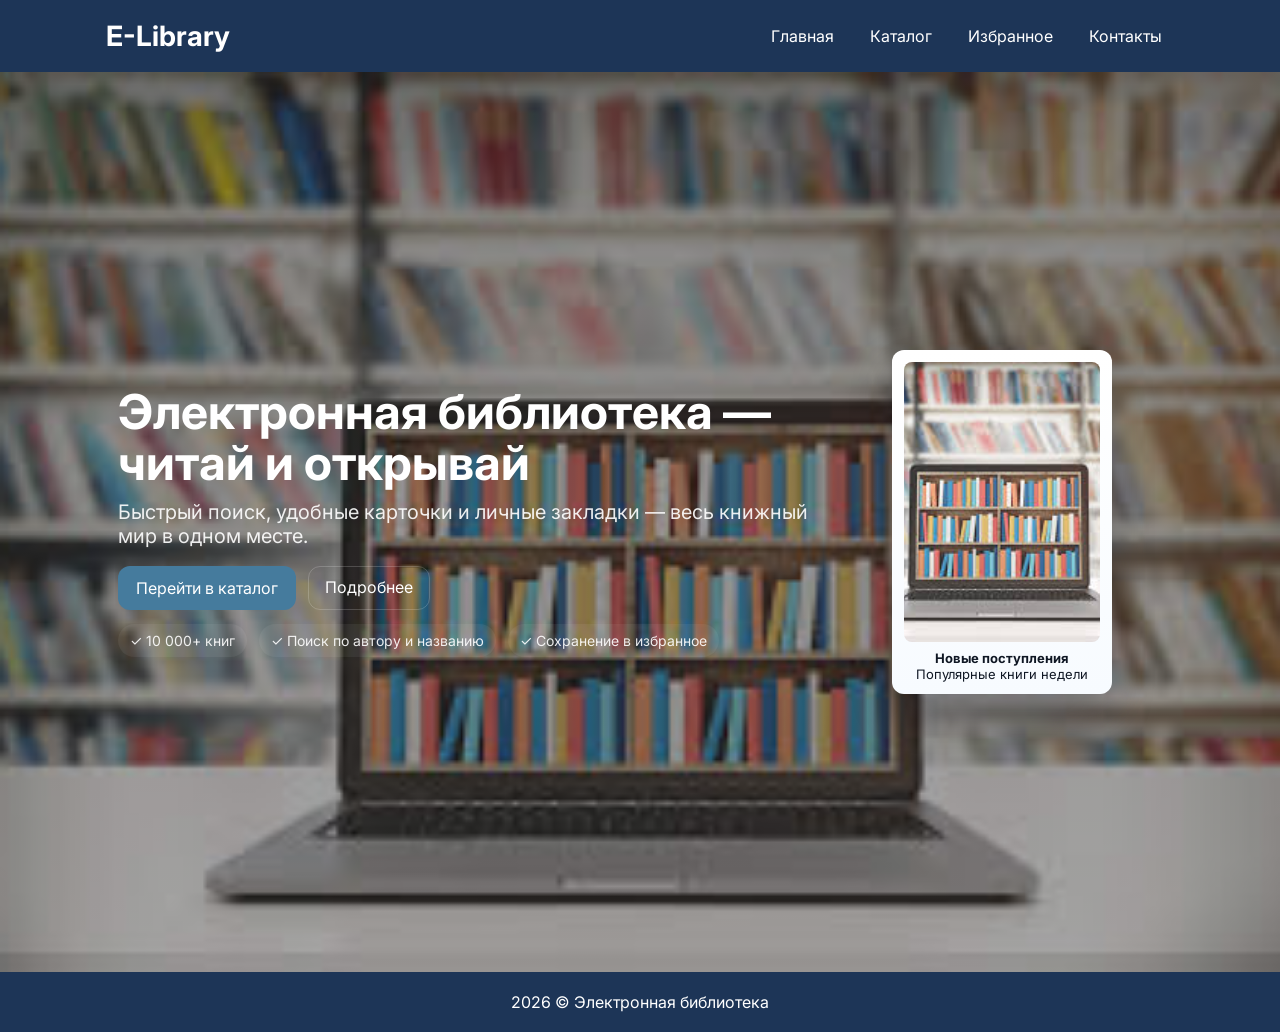
<file: index.html>
<!DOCTYPE html>
<html lang="ru">
<head>
<meta charset="UTF-8">
<meta name="viewport" content="width=device-width, initial-scale=1.0">
<title>Главная</title>
<link rel="preconnect" href="https://fonts.googleapis.com">
<link rel="preconnect" href="https://fonts.gstatic.com" crossorigin>
<link href="https://fonts.googleapis.com/css2?family=Inter:wght@300;400;600;700&display=swap" rel="stylesheet">
<link rel="stylesheet" href="style.css">
</head>
<body>

<header>
    <div class="nav-bar">
<h1>E-Library</h1>

<button class="nav-toggle" aria-label="Открыть меню">☰</button>

<nav>
<a href="index.html">Главная</a>
<a href="catalog.html">Каталог</a>
<a href="favorites.html">Избранное</a>
<a href="contact.html">Контакты</a>
</nav>
</div>
</header>

<section class="hero home">
    <div class="hero-grid">
        <div class="hero-copy">
            <h2>Электронная библиотека — читай и открывай</h2>
            <p class="hero-lead">Быстрый поиск, удобные карточки и личные закладки — весь книжный мир в одном месте.</p>
            <div class="hero-ctas">
                <a class="btn primary" href="catalog.html">Перейти в каталог</a>
                <a class="btn ghost" href="catalog.html">Подробнее</a>
            </div>
            <ul class="hero-badges" aria-hidden="true">
                <li>✓ 10 000+ книг</li>
                <li>✓ Поиск по автору и названию</li>
                <li>✓ Сохранение в избранное</li>
            </ul>
        </div>
        <div class="hero-visual" aria-hidden="true">
            <div class="floating-card">
                <img src="download (2).jpg" alt="Обложка книги" loading="lazy">
                <div class="floating-meta">
                    <strong>Новые поступления</strong>
                    <span>Популярные книги недели</span>
                </div>
            </div>
        </div>
    </div>
</section>

<footer>
    <p>2026 © Электронная библиотека</p>
    <button id="toTop" class="to-top" aria-label="Наверх">↑</button>
</footer>

<script src="script.js"></script>
</body>
</html>
</file>
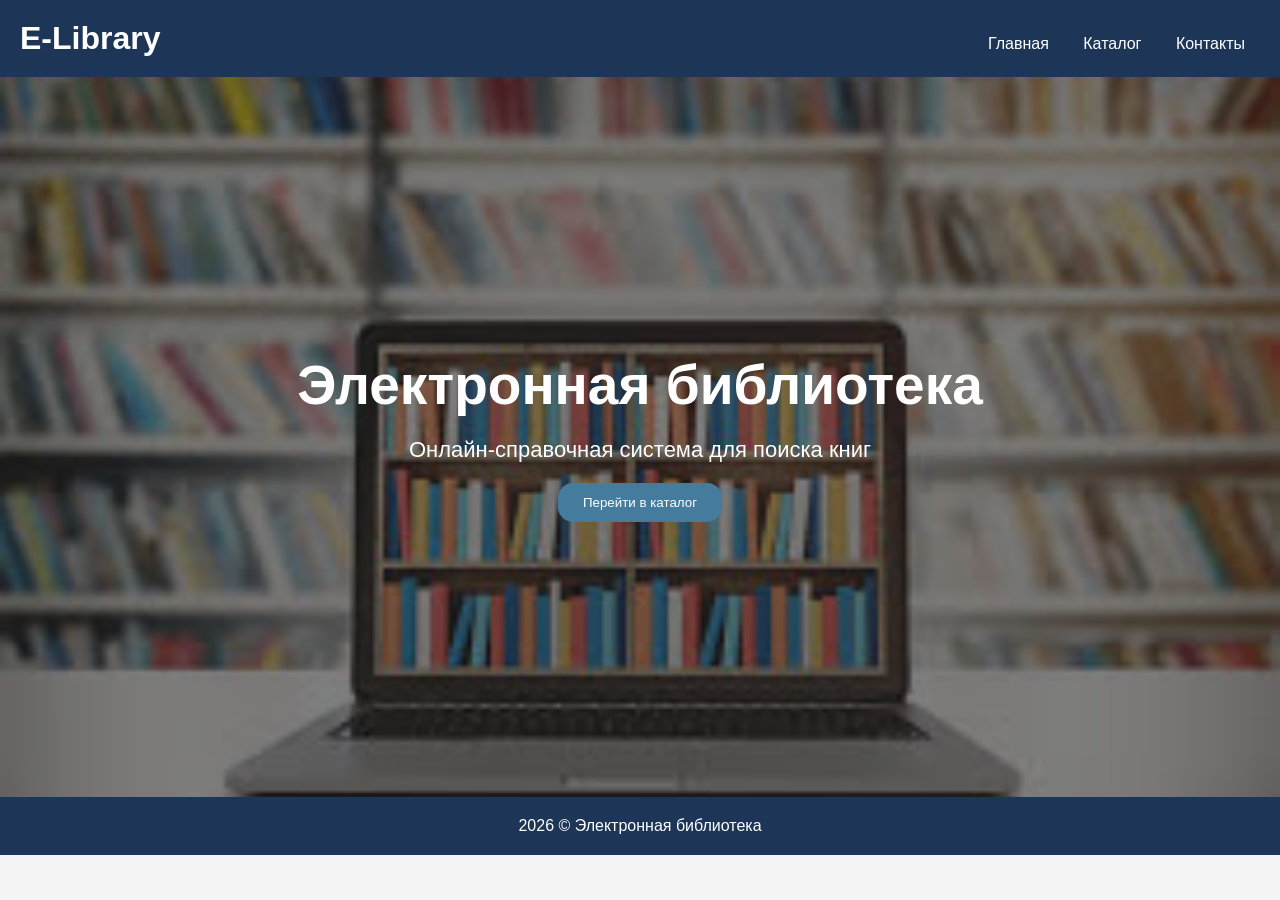
<file: el/index.html>
<!DOCTYPE html>
<html lang="ru">
<head>
<meta charset="UTF-8">
<meta name="viewport" content="width=device-width, initial-scale=1.0">
<title>Главная</title>
<link rel="stylesheet" href="style.css">
</head>
<body>

<header>
    <div class="nav-bar">
<h1>E-Library</h1>

<nav>
<a href="index.html">Главная</a>
<a href="catalog.html">Каталог</a>
<a href="contact.html">Контакты</a>
</nav>
</div>
</header>

<section class="hero">
<h2>Электронная библиотека</h2>
<p>Онлайн-справочная система для поиска книг</p>
<a href="catalog.html"><button class="btn1">Перейти в каталог</button></a>
</section>

<footer>
<p>2026 © Электронная библиотека</p>
</footer>

</body>
</html>
</file>
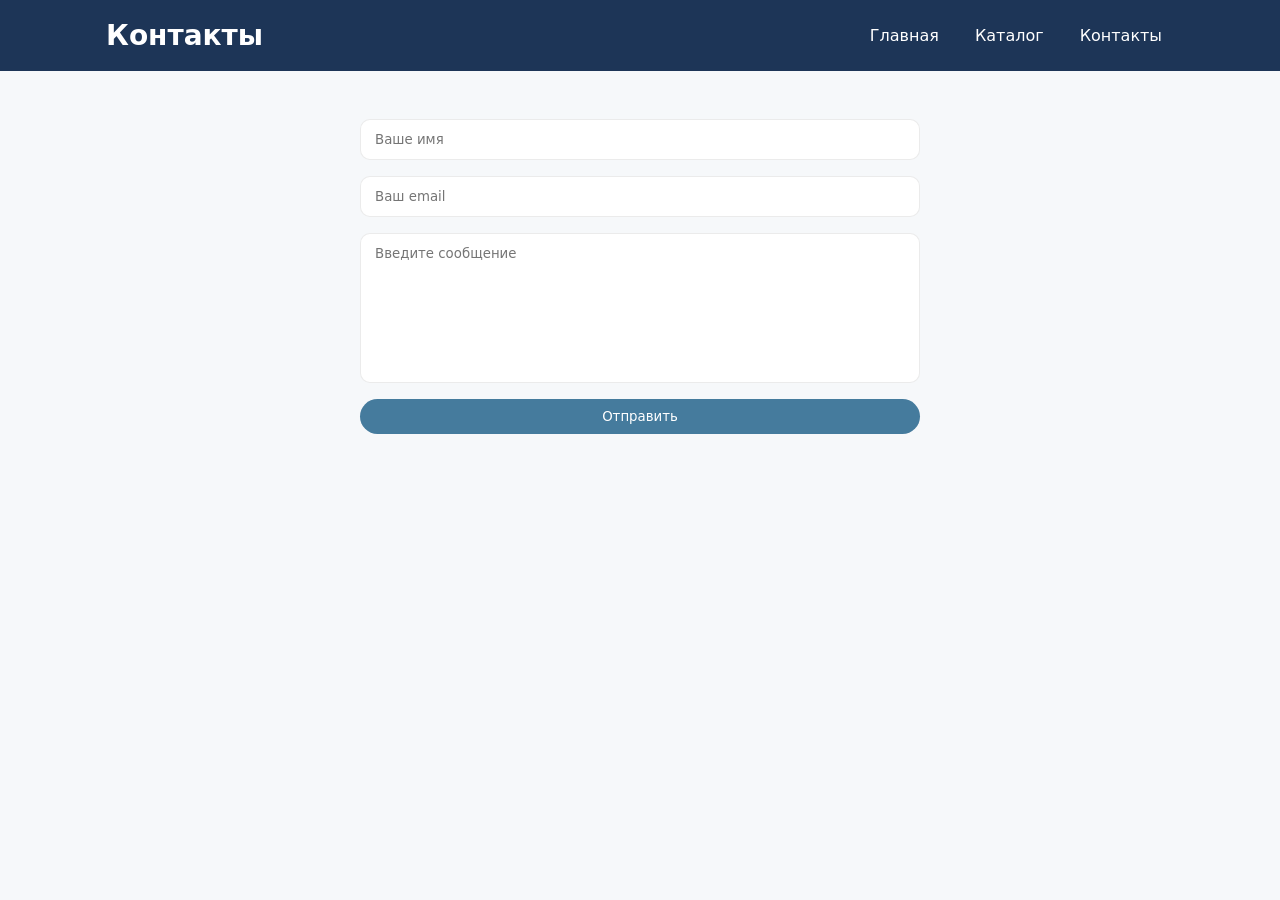
<file: contact.html>
<!DOCTYPE html>
<html lang="ru">
<head>
<meta charset="UTF-8">
<meta name="viewport" content="width=device-width, initial-scale=1.0">
<title>Контакты</title>
<link rel="stylesheet" href="style.css">
</head>
<body>

<header>
    <div class="nav-bar">
<h1>Контакты</h1>

<nav>
<a href="index.html">Главная</a>
<a href="catalog.html">Каталог</a>
<a href="contact.html">Контакты</a>
</nav>
</div>
</header>

<section class="contact">

<form id="contactForm">
<input type="text" placeholder="Ваше имя" required>
<input type="email" placeholder="Ваш email" required>
<textarea placeholder="Введите сообщение"></textarea>
<button class="btn">Отправить</button>
</form>

</section>

<script src="script.js"></script>

</body>
</html>
</file>
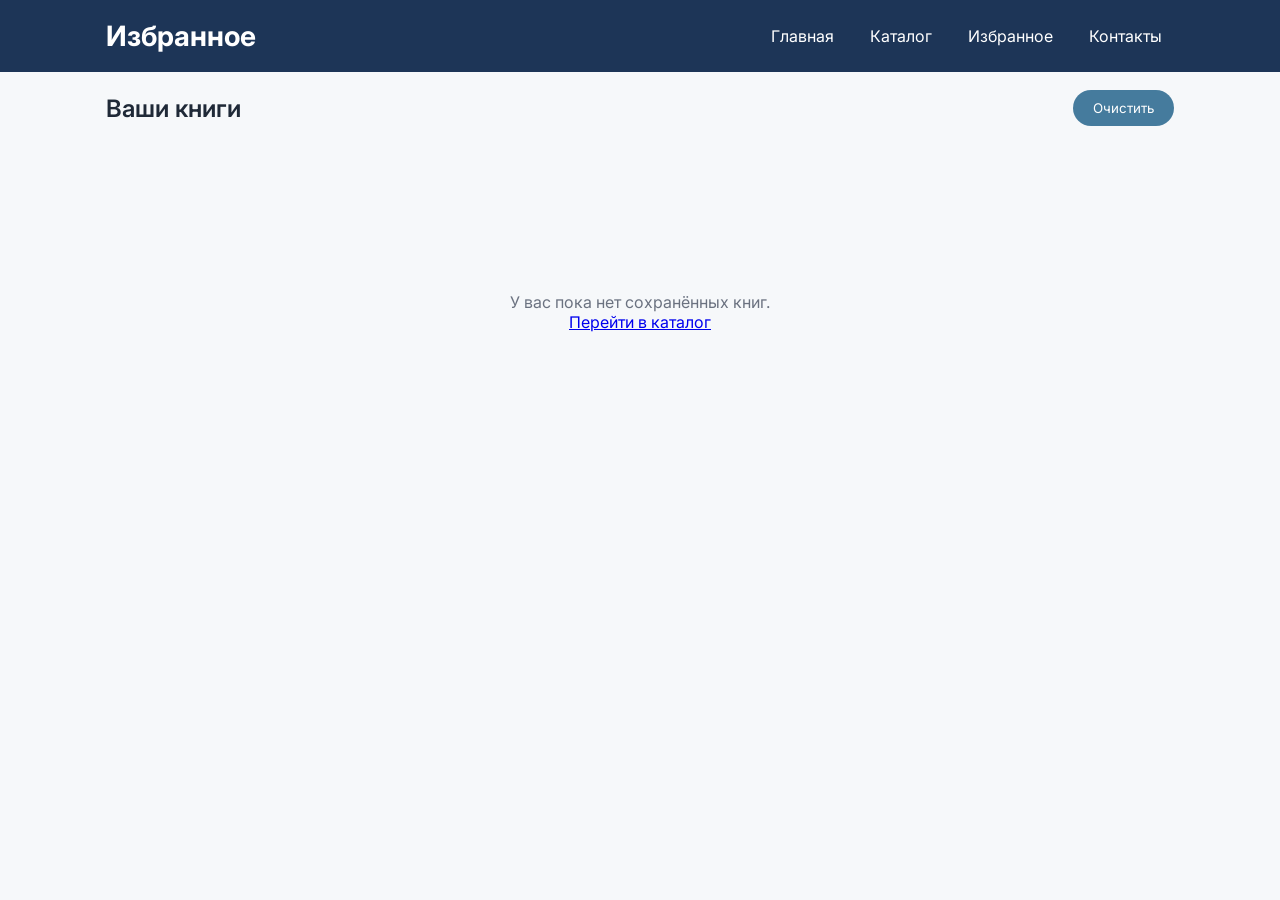
<file: favorites.html>
<!DOCTYPE html>
<html lang="ru">
<head>
<meta charset="UTF-8">
<meta name="viewport" content="width=device-width, initial-scale=1.0">
<title>Избранное</title>
<link rel="preconnect" href="https://fonts.googleapis.com">
<link rel="preconnect" href="https://fonts.gstatic.com" crossorigin>
<link href="https://fonts.googleapis.com/css2?family=Inter:wght@300;400;600;700&display=swap" rel="stylesheet">
<link rel="stylesheet" href="style.css">
</head>
<body>

<header>
    <div class="nav-bar">
<h1>Избранное</h1>

<button class="nav-toggle" aria-label="Открыть меню">☰</button>

<nav>
<a href="index.html">Главная</a>
<a href="catalog.html">Каталог</a>
<a href="favorites.html">Избранное</a>
<a href="contact.html">Контакты</a>
</nav>
</div>
</header>

<div style="max-width:var(--max-width);margin:18px auto;padding:0 16px;display:flex;justify-content:space-between;align-items:center;gap:12px;">
  <h2 style="margin:0;font-weight:600">Ваши книги</h2>
  <div>
    <button id="clearFavorites" class="btn">Очистить</button>
  </div>
</div>

<section class="books" id="favoritesContainer">
  <!-- Favorite cards rendered by script.js -->
</section>

<div class="empty-state" id="favoritesEmpty" style="display:none; text-align:center; padding:60px;">
  <p>У вас пока нет сохранённых книг.</p>
  <p><a href="catalog.html">Перейти в каталог</a></p>
</div>

<script src="script.js"></script>
<button id="toTop" class="to-top" aria-label="Наверх">↑</button>

</body>
</html>
</file>
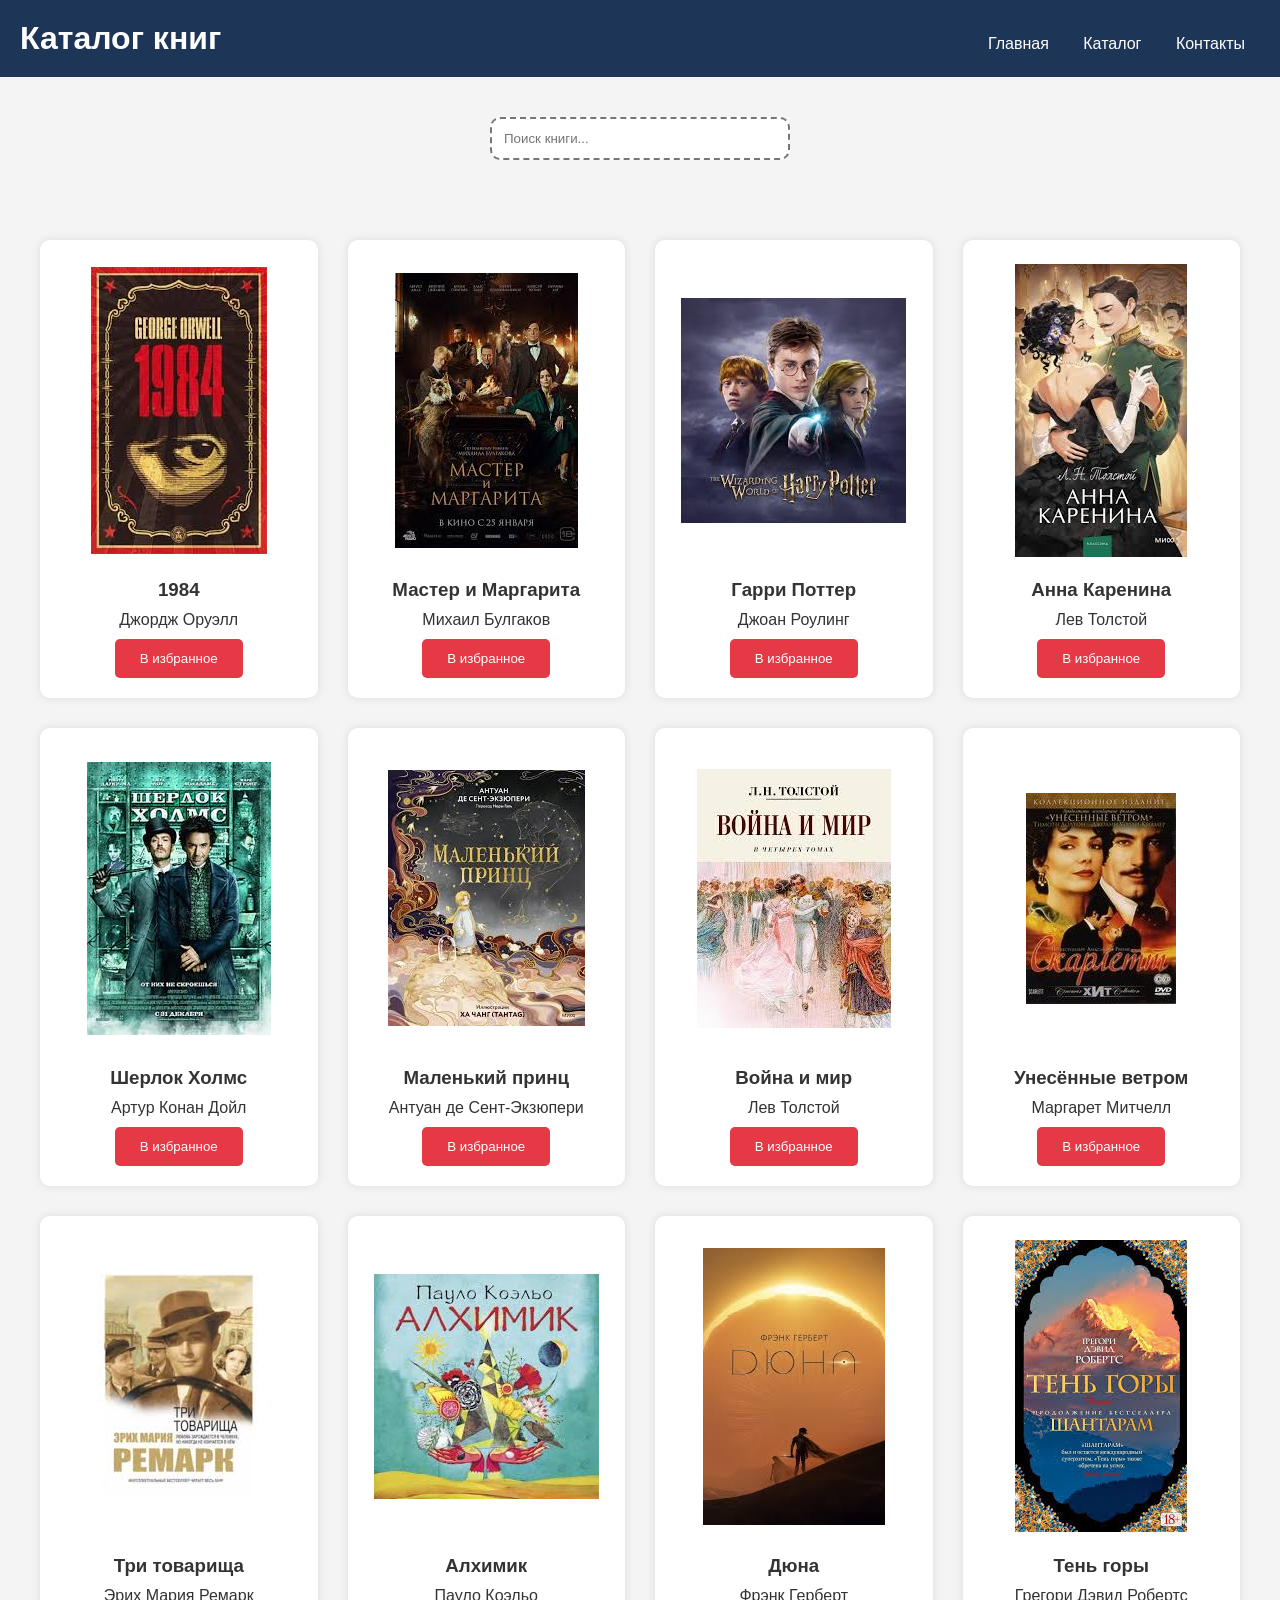
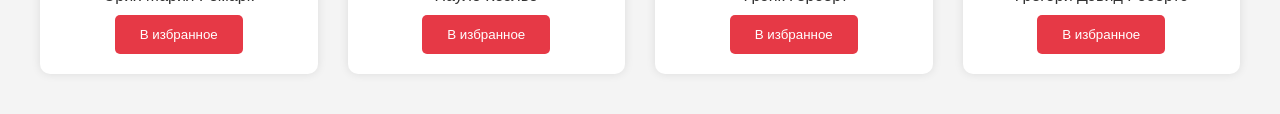
<file: el/catalog.html>
<!DOCTYPE html>
<html lang="ru">
<head>
<meta charset="UTF-8">
<meta name="viewport" content="width=device-width, initial-scale=1.0">
<title>Каталог</title>
<link rel="stylesheet" href="style.css">
</head>
<body>

<header>
    <div class="nav-bar">
<h1>Каталог книг</h1>

<nav>
<a href="index.html">Главная</a>
<a href="catalog.html">Каталог</a>
<a href="contact.html">Контакты</a>
</nav>
</div>
</header>

<section class="search">
<input type="text" id="searchInput" placeholder="Поиск книги...">
</section>

<section class="books">

<div class="card">
<img src="download.jpg">
<h3>1984</h3>
<p>Джордж Оруэлл</p>
<button class="fav">В избранное</button>
</div>

<div class="card">
<img src="download (1).jpg">
<h3>Мастер и Маргарита</h3>
<p>Михаил Булгаков</p>
<button class="fav">В избранное</button>
</div>

<div class="card">
<img src="download (3).jpg">
<h3>Гарри Поттер</h3>
<p>Джоан Роулинг</p>
<button class="fav">В избранное</button>
</div>
<div class="card">
<img src="download (4).jpg">
<h3>Анна Каренина</h3>
<p>Лев Толстой</p>
<button class="fav">В избранное</button>
</div>

<div class="card">
<img src="download (5).jpg">
<h3>Шерлок Холмс</h3>
<p>Артур Конан Дойл</p>
<button class="fav">В избранное</button>
</div>

<div class="card">
<img src="download (6).jpg">
<h3>Маленький принц</h3>
<p>Антуан де Сент-Экзюпери</p>
<button class="fav">В избранное</button>
</div>

<div class="card">
<img src="download (7).jpg">
<h3>Война и мир</h3>
<p>Лев Толстой</p>
<button class="fav">В избранное</button>
</div>

<div class="card">
<img src="download (8).jpg">
<h3>Унесённые ветром</h3>
<p>Маргарет Митчелл</p>
<button class="fav">В избранное</button>
</div>

<div class="card">
<img src="download (9).jpg">
<h3>Три товарища</h3>
<p>Эрих Мария Ремарк</p>
<button class="fav">В избранное</button>
</div>

<div class="card">
<img src="download (10).jpg">
<h3>Алхимик</h3>
<p>Пауло Коэльо</p>
<button class="fav">В избранное</button>
</div>

<div class="card">
<img src="download (11).jpg">
<h3>Дюна</h3>
<p>Фрэнк Герберт</p>
<button class="fav">В избранное</button>
</div>

<div class="card">
<img src="download (12).jpg">
<h3>Тень горы</h3>
<p>Грегори Дэвид Робертс</p>
<button class="fav">В избранное</button>
</div>


</section>

<script src="script.js"></script>

</body>
</html>
</file>
<file: style.css>
*{
    margin:0;
    padding:0;
    box-sizing:border-box;
    font-family:Inter, system-ui, -apple-system, 'Segoe UI', Roboto, Arial, sans-serif;
}

:root{
    --bg: #f6f8fa;
    --card: #ffffff;
    --muted: #6b7280;
    --accent: #457b9d;
    --accent-2: #1d3557;
    --danger: #e63946;
    --radius: 12px;
    --max-width: 1100px;
}

body{
    background:var(--bg);
    color:#1f2937;
    -webkit-font-smoothing:antialiased;
}

/* Prevent unwanted horizontal scrolling on small viewports */
html, body { max-width:100%; overflow-x:hidden; }

/* Ensure images never exceed their container width */
img{ max-width:100%; height:auto; display:block; }

.nav-bar{
    display:flex;
    justify-content:space-between;
    align-items:center;
    gap:16px;
    max-width:var(--max-width);
    margin:0 auto;
    padding:8px 16px;
}

header{
    background:var(--accent-2);
    color:white;
    padding:10px 0;
}

.nav-bar h1{ font-size:clamp(18px,5.5vw,28px); margin:0; }
.nav-bar{ width:100%; box-sizing:border-box; }

nav{
    display:flex;
    gap:12px;
    align-items:center;
}

.nav-toggle{
    display:none;
    background:transparent;
    border:none;
    color:white;
    font-size:24px;
    cursor:pointer;
}

nav a{
    color:white;
    text-decoration:none;
    padding:8px 12px;
    border-radius:8px;
    transition:background .18s ease, transform .18s ease;
}

nav a:hover{
    background:rgba(255,255,255,0.08);
    transform:translateY(-2px);
}

.hero{
    min-height:60vh;
    display:flex;
    flex-direction:column;
    justify-content:center;
    align-items:center;
    text-align:center;
    background:linear-gradient(rgba(0,0,0,.45),rgba(0,0,0,.35)),url('download\ \(2\).jpg') center/cover;
    color:white;
    padding:40px 16px;
}

/* Smaller hero on the main page */
.hero.home{
    min-height:100vh;
    padding-top:48px;
    padding-bottom:48px;
}

.hero h2{
    font-size:clamp(28px,4.5vw,56px);
    line-height:1.05;
    margin-bottom:16px;
}

.hero p{
    font-size:clamp(14px,2.2vw,20px);
    margin-bottom:18px;
    color:rgba(255,255,255,0.9);
}

/* Enhanced hero layout */
.hero-grid{display:flex;align-items:center;justify-content:space-between;gap:28px;max-width:var(--max-width);width:100%;margin:0 auto;padding:28px}
.hero-copy{text-align:left;flex:1}
.hero h2{font-size:clamp(28px,4.5vw,48px);margin:0 0 12px}
.hero-lead{font-size:clamp(14px,2vw,18px);margin-bottom:18px;color:rgba(255,255,255,0.95)}
.hero-ctas{display:flex;gap:12px;margin-bottom:14px}
.btn.primary{background:var(--accent);padding:12px 18px;border-radius:12px;color:#fff;text-decoration:none;display:inline-block}
.btn.ghost{background:transparent;border:1px solid rgba(255,255,255,0.18);color:#fff;padding:10px 16px;border-radius:12px;text-decoration:none}
.hero-badges{list-style:none;display:flex;gap:12px;margin-top:12px;color:rgba(255,255,255,0.9);font-size:14px}
.hero-badges li{background:rgba(255,255,255,0.06);padding:8px 12px;border-radius:999px}

.hero-visual{flex:0 0 320px;display:flex;justify-content:center}
.floating-card{background:linear-gradient(180deg,#fff,#f7fbff);color:var(--accent-2);width:220px;border-radius:12px;padding:12px;box-shadow:0 18px 40px rgba(2,6,23,0.25);display:inline-block}
.floating-card img{width:100%;height:280px;object-fit:cover;border-radius:8px;margin-bottom:8px}
.floating-meta{font-size:13px;color:#0f1724}

@media(max-width:768px){
    .hero{padding:28px 12px}
    .hero-grid{flex-direction:column;align-items:center;padding:8px}
    .hero-copy{text-align:center}
    .hero-visual{order:-1;margin-bottom:12px}
    .floating-card img{height:220px}
}

button{
    padding:10px 20px;
    border:none;
    background:var(--accent);
    color:white;
    cursor:pointer;
    border-radius:8px;
}

.search{
    text-align:center;
    padding:28px 16px;
}

.search input{
    padding:12px 16px;
    width:320px;
    max-width:100%;
    border-radius: 12px;
    border:1px solid rgba(0,0,0,0.08);
    background:linear-gradient(180deg, #fff, #fbfdff);
}

.books{
    display:grid;
    grid-template-columns:repeat(4,1fr);
    gap:24px;
    padding:32px 16px 56px;
    max-width:var(--max-width);
    margin:0 auto;
}

.card{
    background:var(--card);
    padding:18px;
    border-radius:var(--radius);
    box-shadow:0 6px 18px rgba(15,23,42,0.06);
    text-align:center;
    cursor:pointer;
    transition: transform .2s ease, box-shadow .2s ease;
}

.card:hover{
    transform: translateY(-6px);
    box-shadow:0 10px 24px rgba(15,23,42,0.12);
}

.card img{
    width:100%;
    height:220px;
    object-fit:cover;
    border-radius:8px;
}

.card h3{
    margin:12px 0 6px;
    font-size:18px;
}

.fav{
    margin-top:10px;
    background:var(--danger);
    color:white;
    padding:8px 14px;
    border-radius:8px;
    border:none;
}

.fav:hover{
    opacity:0.95;
    transform:translateY(-2px);
}

.fav.active{
    background:#2a9d8f;
    box-shadow:0 6px 14px rgba(42,157,143,0.14);
}

.contact{
    padding:48px 16px;
    display:flex;
    justify-content:center;
}

form{
    width:100%;
    max-width:560px;
    display:flex;
    flex-direction:column;
    gap:16px;
}

input,textarea{
    padding:12px 14px;
    border-radius:10px;
    border:1px solid rgba(0,0,0,0.08);
}

textarea{
    height:150px;
    resize:none;
}

.btn1{
    border-radius: 16px;
}

.btn1:hover{
    background: #f0f3f6b7;
    color:var(--accent);
    text-decoration: underline;
}

.btn:hover{background: #97b7d7b7; color:var(--accent); text-decoration: underline;}

footer{
    background:var(--accent-2);
    color:white;
    text-align:center;
    padding:20px 0;
}

.btn{ border-radius: 20px; }

@media(max-width:768px){

    .hero h2{ font-size:32px; }

    .books{ grid-template-columns:1fr; }

    .nav-toggle{ display:block }

    nav{
        position:fixed;
        right:16px;
        top:64px;
        background:linear-gradient(180deg, rgba(29,53,87,0.98), rgba(29,53,87,0.96));
        padding:12px;
        border-radius:10px;
        display:flex;
        flex-direction:column;
        gap:6px;
        transform:translateY(-10px);
        opacity:0;
        pointer-events:none;
        transition:opacity .18s ease, transform .18s ease;
    }

    /* open state on body (fallback) */
    .nav-open nav{
        opacity:1;
        pointer-events:auto;
        transform:translateY(0);
    }

    /* prefer local .nav-bar.open to control the menu for each header */
    .nav-bar.open nav{
        opacity:1;
        pointer-events:auto;
        transform:translateY(0);
    }

}

/* Mobile card refinements */
@media (max-width:768px) {
    .books{ gap:16px; padding:20px 12px 40px; }
    .card{ padding:12px; }
    .card img{ height:160px; object-fit:cover; }
    .card h3{ font-size:16px; }
}

/* Reduce hero size and spacing a bit on very small screens */
@media (max-width:480px){
    .hero{ padding:18px 12px; }
    .hero h2{ font-size:28px; }
    .hero-lead{ font-size:14px; }
    .hero-ctas{flex-direction: column;width: 100%;}
    .hero-badges{flex-direction: column;}
}

@media (max-width:380px) {
    .card img{ height:130px; }
}

@media(max-width:768px){
    .modal-content{max-width:420px;padding:12px}
    .modal-body{flex-direction:column;gap:12px;padding:12px}
    .modal-cover{width:100%;height:auto;max-height:420px;object-fit:cover}
    .modal-info{padding:0}
    .modal-title{font-size:18px}
    .modal-close{right:8px;top:8px}
}

@media(max-width:380px){
    .modal-content{max-width:320px;padding:8px}
    .modal-body{padding:8px;gap:8px}
    .modal-cover{max-height:260px}
    .modal-title{font-size:16px}
    .modal-desc{font-size:13px}
    .modal-close{font-size:18px}
}

/* Modal styles */
.modal{display:none;position:fixed;inset:0;z-index:80;align-items:center;justify-content:center;padding:24px}
.modal[aria-hidden="false"]{display:flex}
.modal-backdrop{position:absolute;inset:0;background:rgba(2,6,23,0.6);backdrop-filter:blur(4px)}
.modal-content{position:relative;max-width:900px;width:100%;z-index:90;background:linear-gradient(180deg,#fff,#fbfdff);border-radius:12px;box-shadow:0 20px 50px rgba(2,6,23,0.3);overflow:hidden}
.modal-body{display:flex;gap:20px;padding:20px}
.modal-cover{
    flex:0 0 220px;
    width:220px;
    max-width:220px;
    height:auto;
    object-fit:cover;
    border-radius:8px;
    display:block;
    
}

/* ensure images inside modal scale down on narrow viewports */
.modal-body img{max-width:100%;height:auto;display:block}
.modal-info{flex:1}
.modal-title{margin:0 0 6px;font-size:20px}
.modal-author{margin:0;color:var(--muted)}
.modal-desc{margin-top:10px;color:#334155}
.modal-close{position:absolute;right:12px;top:12px;background:transparent;border:none;font-size:20px;cursor:pointer}

/* Favorites page tweaks */
.empty-state p{color:var(--muted)}

/* small refinements */
.muted{color:var(--muted)}

/* index sections */
.wrap{max-width:var(--max-width);margin:0 auto;padding:36px 16px}
.features-grid{display:grid;grid-template-columns:repeat(4,1fr);gap:18px;margin-top:18px}
.feature{background:var(--card);padding:16px;border-radius:12px;box-shadow:0 8px 20px rgba(2,6,23,0.06);text-align:left}
.feature p{color:var(--muted);font-size:14px;margin-top:8px}
.cats-grid{display:grid;grid-template-columns:repeat(4,1fr);gap:12px;margin-top:16px}
.cat{background:linear-gradient(180deg,#fff,#fbfdff);padding:14px;border-radius:10px;text-align:center;box-shadow:0 8px 20px rgba(2,6,23,0.04)}
.books{gap:18px}
.how .steps{display:flex;gap:12px;justify-content:center;margin-top:12px}
.how .step{background:var(--card);padding:16px;border-radius:10px;text-align:center;min-width:120px}
.how .step strong{display:block;font-size:20px;color:var(--accent-2)}
.test-grid{display:flex;gap:12px;flex-wrap:wrap;margin-top:12px}
.test-grid blockquote{background:var(--card);padding:14px;border-radius:8px;flex:1;min-width:200px}
.newsletter-form{display:flex;gap:8px;margin-top:12px}
.newsletter-form input{flex:1;padding:10px;border-radius:10px;border:1px solid rgba(0,0,0,0.08)}

@media(max-width:900px){
    .features-grid,.cats-grid{grid-template-columns:repeat(2,1fr)}
}
@media(max-width:600px){
    .features-grid,.cats-grid{grid-template-columns:1fr}
    .how .steps{flex-direction:column}
    .hero-grid{padding:12px}
}

/* Back to top button */
.to-top{position:fixed;right:18px;bottom:18px;background:var(--accent);color:white;border:none;padding:10px 12px;border-radius:50%;box-shadow:0 6px 18px rgba(15,23,42,0.12);cursor:pointer;display:none;z-index:120}
.to-top.show{display:block}

/* Toast notifications */
.toast{position:fixed;left:50%;transform:translateX(-50%);bottom:32px;background:rgba(17,24,39,0.95);color:white;padding:10px 16px;border-radius:8px;box-shadow:0 10px 30px rgba(2,6,23,0.35);opacity:0;pointer-events:none;transition:opacity .25s ease, transform .25s ease;z-index:130}
.toast.show{opacity:1;pointer-events:auto;transform:translateX(-50%) translateY(-6px)}

/* Search count */
.search-count{margin-top:8px;color:var(--muted);font-size:14px}
</file>
<file: el/style.css>
*{
margin:0;
padding:0;
box-sizing:border-box;
font-family:Arial,sans-serif;
}

body{
background:#f4f4f4;
color:#333;
}
.nav-bar{
    display: flex;
    justify-content: space-between;
}
header{
background:#1d3557;
color:white;
padding:20px;
text-align:center;
}

nav{
margin-top:15px;

}

nav a{
color:white;
text-decoration:none;
margin:0 15px;
transition: 0.3s ease-in-out;

}
nav a:hover{
    text-decoration: underline;
}

.hero{
height:80vh;
display:flex;
flex-direction:column;
justify-content:center;
align-items:center;
text-align:center;
background:linear-gradient(rgba(0,0,0,.5),rgba(0,0,0,.5)),
url('/el/download\ \(2\).jpg') center/cover;
color:white;
}

.hero h2{
font-size:55px;
margin-bottom:20px;
}

.hero p{
font-size:22px;
margin-bottom:20px;
}

button{
padding:12px 25px;
border:none;
background:#457b9d;
color:white;
cursor:pointer;
border-radius:5px;
}

.search{
text-align:center;
padding:40px;
}

.search input{
padding:12px;
width:300px;
border-radius: 10px;
border-style: dashed;
}

.books{
display:grid;
grid-template-columns:repeat(auto-fit,minmax(250px,1fr));
gap:30px;
padding:40px;
}

.card{
background:white;
padding:20px;
border-radius:10px;
box-shadow:0 0 10px rgba(0,0,0,.1);
text-align:center;
cursor: pointer;
transition: 0.3s ease-in-out;
}
.card:hover{
    transform: scale(1.1);
}
.card img{
width:100%;
height:300px;
object-fit:scale-down;
border-radius:8px;

}


.card h3{
margin:15px 0 10px;
}

.fav{
margin-top:10px;
background:#e63946;
}
.fav:hover{
    background: #f17e878b;
    color: #e63946;
    text-decoration: underline;
}
.contact{
padding:60px;
display:flex;
justify-content:center;
}

form{
width:500px;
display:flex;
flex-direction:column;
gap:20px;

}

input,textarea{
padding:14px;
border-radius: 10px;
}

textarea{
height:150px;
resize:none;
}
.btn1{
    border-radius: 15px;
    
}
.btn1:hover{
    background: #f0f3f6b7;
    color:#457b9d;
    text-decoration: underline;
}
.btn:hover{background: #97b7d7b7;
    color:#457b9d;
    text-decoration: underline;}
footer{
background:#1d3557;
color:white;
text-align:center;
padding:20px;
}
.btn{
    border-radius: 20px;
}
@media(max-width:768px){

.hero h2{
font-size:38px;
}

.books{
grid-template-columns:1fr;
}

}
</file>
